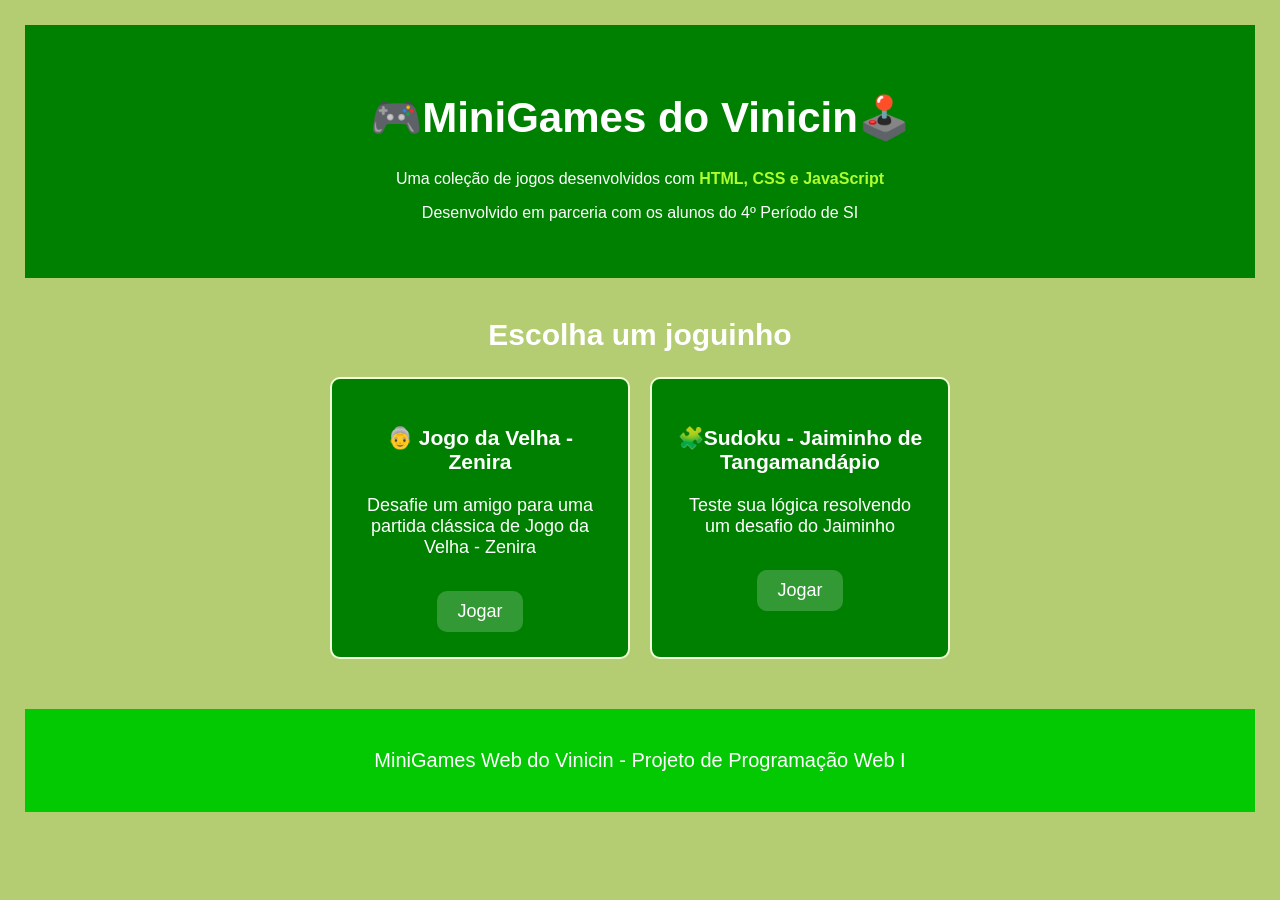
<file: index.html>
<!DOCTYPE html>
<html lang="pt-BR">

<head>
    <meta charset="UTF-8">
    <meta name="viewport" content="width=device-width, initial-scale=1.0">
    <title>MiniGames do Vinicin</title>
    <link rel="stylesheet" href="/css/style.css">
</head>
<body>
    <header>
        <h1>🎮MiniGames do Vinicin🕹️</h1>
        <p>Uma coleção de jogos desenvolvidos com <b>HTML, CSS e JavaScript</b></p>
        <p>Desenvolvido em parceria com os alunos do 4º Período de SI </p>
    </header>
    <main>
        <h2>Escolha um joguinho</h2>
        <section class="Menu">
            <div class="Zenira">
                <h3>👵 Jogo da Velha - Zenira</h3>
                <p>Desafie um amigo para uma partida clássica de Jogo da Velha - Zenira</p>
                <a href="Jogos/velha.html">Jogar</a>
            </div>
            <div class="Jaimin">
                <h3>🧩Sudoku - Jaiminho de Tangamandápio</h3>
                <p>Teste sua lógica resolvendo um desafio do Jaiminho</p>
                <a href="Jogos/sudoku.html">Jogar</a>
            </div>
        </section>
    </main>
    <footer>
        <p>MiniGames Web do Vinicin - Projeto de Programação Web I</p>
    </footer>
</body>
</html>
</file>
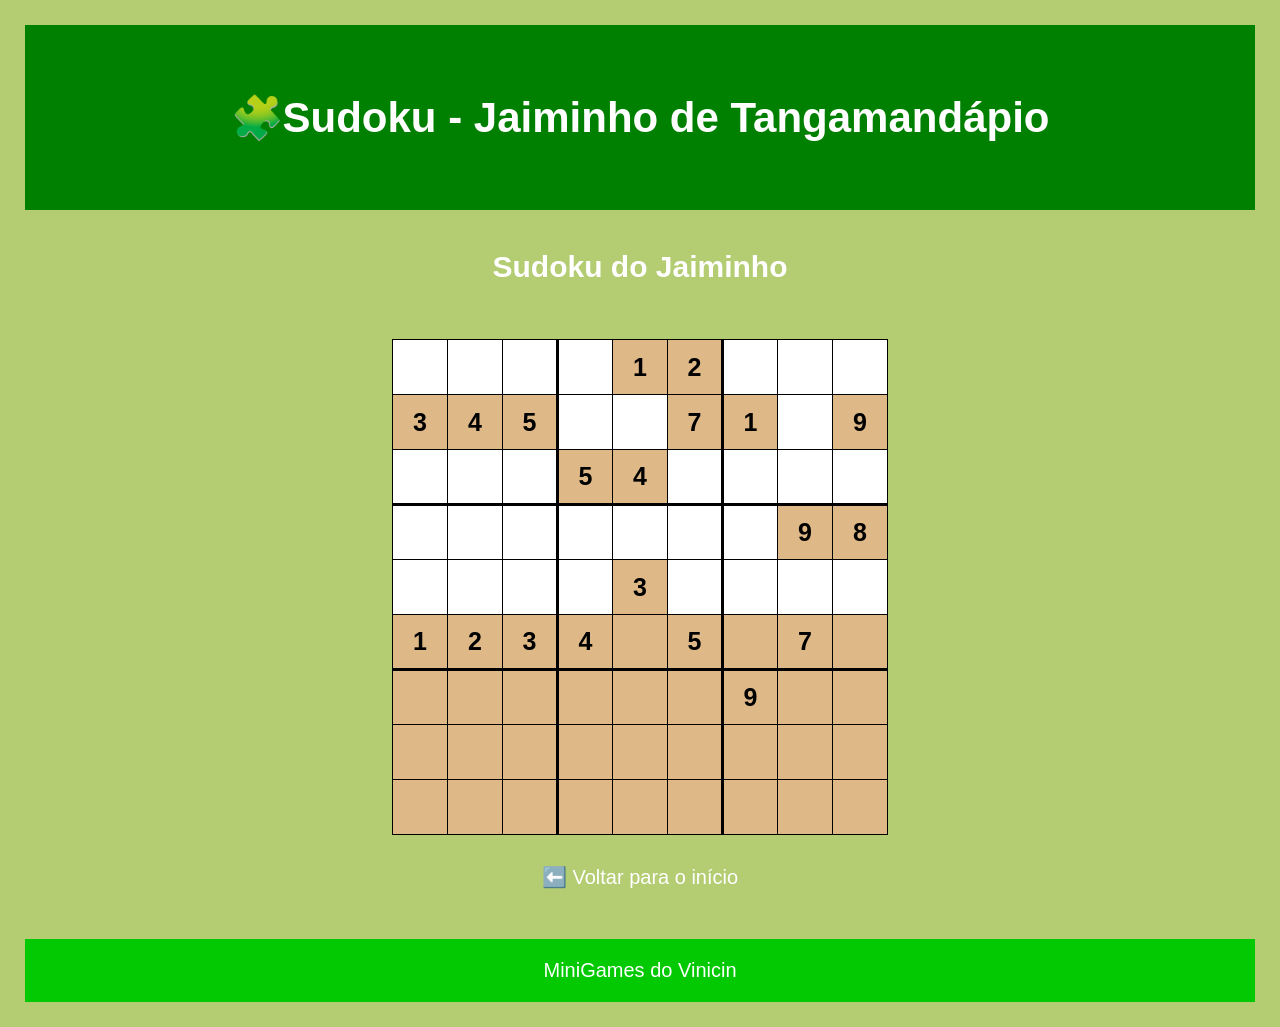
<file: Jogos/sudoku.html>
<!DOCTYPE html>
<html lang="en">
<head>
    <meta charset="UTF-8">
    <meta name="viewport" content="width=device-width, initial-scale=1.0">
    <link rel="stylesheet" href="/css/style.css">
    <title>Jogo do Jaiminho</title>
</head>
<body>
    <header>
        <h1>
            🧩Sudoku - Jaiminho de Tangamandápio
        </h1>
    </header>    
    <main>
        <h2>Sudoku do Jaiminho</h2>
        <section>
            <table class="table-sudoku">
                <tr>
                    <td contenteditable="true"></td>
                    <td contenteditable="true"></td>
                    <td contenteditable="true"></td>
                    <td contenteditable="true"></td>
                    <td>1</td>
                    <td>2</td>
                    <td contenteditable="true"></td>
                    <td contenteditable="true"></td>
                    <td contenteditable="true"></td>
                </tr>
                <tr>
                    <td>3</td>
                    <td>4</td>
                    <td>5</td>
                    <td contenteditable="true"></td>
                    <td contenteditable="true"></td>
                    <td>7</td>
                    <td>1</td>
                    <td contenteditable="true"></td>
                    <td>9</td>
                </tr>
                <tr>
                    <td contenteditable="true"></td>
                    <td contenteditable="true"></td>
                    <td contenteditable="true"></td>
                    <td>5</td>
                    <td>4</td>
                    <td contenteditable="true"></td>
                    <td contenteditable="true"></td>
                    <td contenteditable="true"></td>
                    <td contenteditable="true"></td>
                </tr>
                <tr>
                    <td contenteditable="true"></td>
                    <td contenteditable="true"></td>
                    <td contenteditable="true"></td>
                    <td contenteditable="true"></td>
                    <td contenteditable="true"></td>
                    <td contenteditable="true"></td>
                    <td contenteditable="true"></td>
                    <td>9</td>
                    <td>8</td>
                </tr>
                <tr>
                    <td contenteditable="true"></td>
                    <td contenteditable="true"></td>
                    <td contenteditable="true"></td>
                    <td contenteditable="true"></td>
                    <td>3</td>
                    <td contenteditable="true"></td>
                    <td contenteditable="true"></td>
                    <td contenteditable="true"></td>
                    <td contenteditable="true"></td>
                </tr>
                <tr>
                    <td>1</td>
                    <td>2</td>
                    <td>3</td>
                    <td>4</td>
                    <td></td>
                    <td>5</td>
                    <td></td>
                    <td>7</td>
                    <td></td>
                </tr>
                <tr>
                    <td></td>
                    <td></td>
                    <td></td>
                    <td></td>
                    <td></td>
                    <td></td>
                    <td>9</td>
                    <td></td>
                    <td></td>
                </tr>
                <tr>
                    <td></td>
                    <td></td>
                    <td></td>
                    <td></td>
                    <td></td>
                    <td></td>
                    <td></td>
                    <td></td>
                    <td></td>
                </tr>
                <tr>
                    <td></td>
                    <td></td>
                    <td></td>
                    <td></td>
                    <td></td>
                    <td></td>
                    <td></td>
                    <td></td>
                    <td></td>
                </tr>
            </table>
        </section>
        <a href="/index.html">⬅️ Voltar para o início</a>
    </main>
    <footer>MiniGames do Vinicin</footer>
    <script src="/js/sudoku.js"></script>
</body>
</html>
</file>
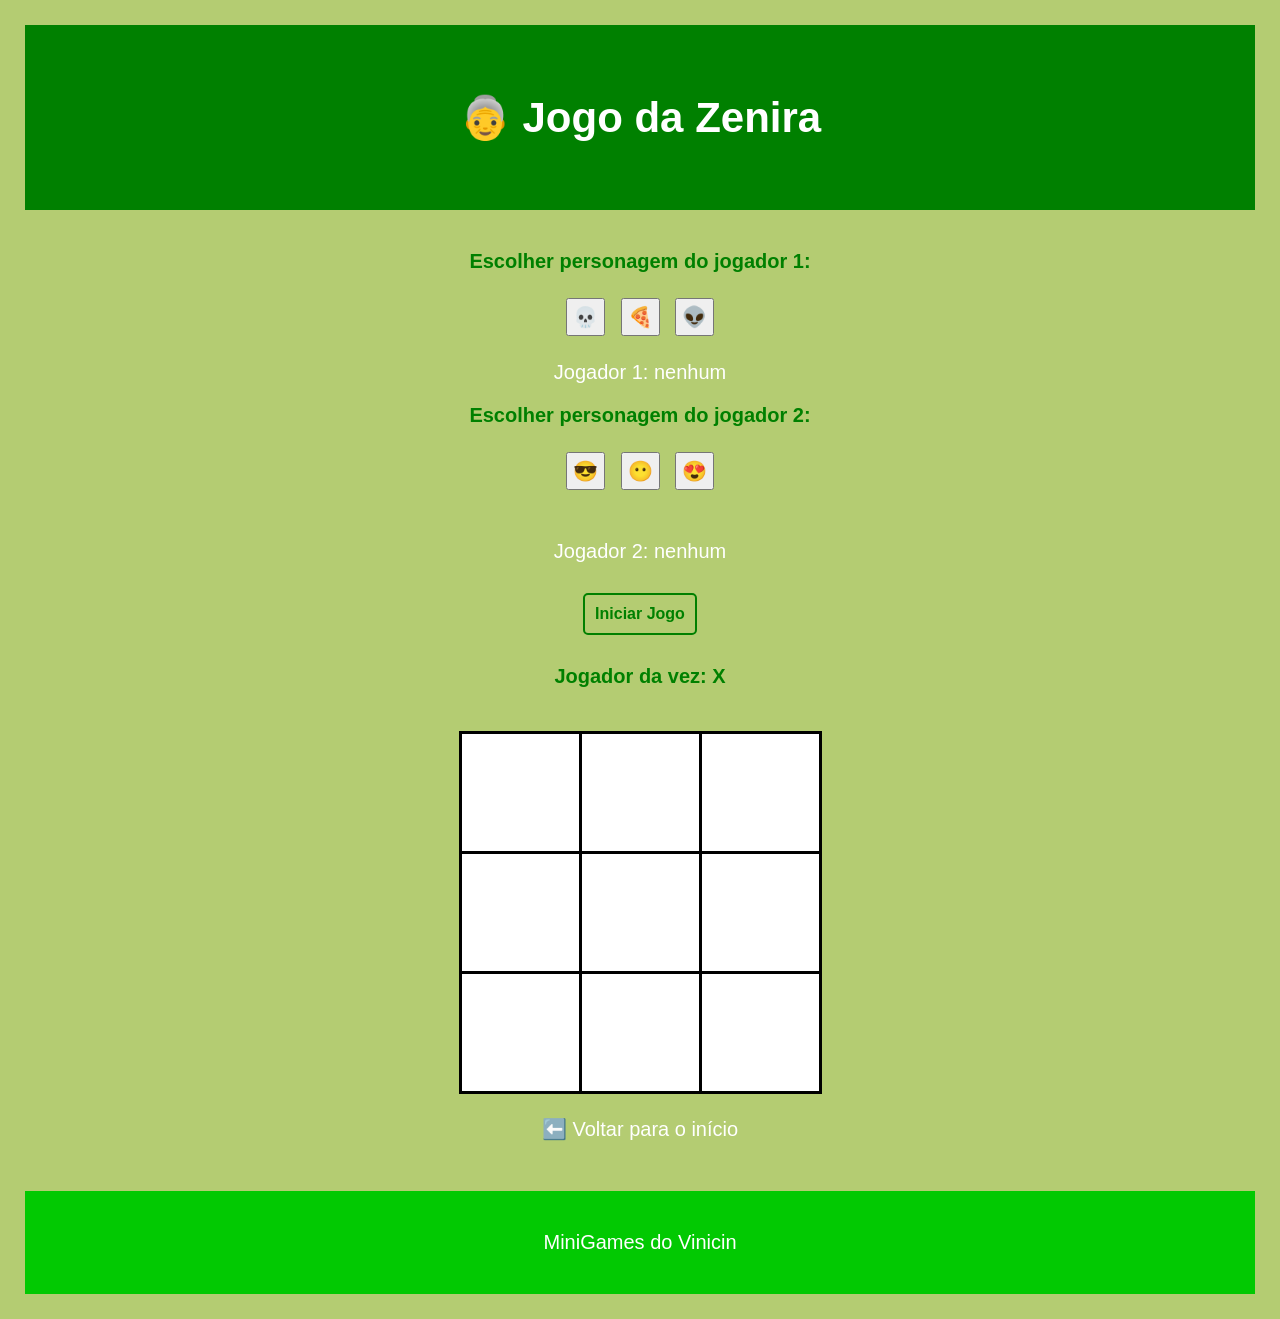
<file: Jogos/velha.html>
<!DOCTYPE html>
<html lang="en">

<head>
    <meta charset="UTF-8">
    <meta name="viewport" content="width=device-width, initial-scale=1.0">
    <title>Jogo da Zenira</title>
    <link rel="stylesheet" href="/css/style.css">

</head>

<body>
    <header>
        <h1>👵 Jogo da Zenira</h1>
    </header>
    <main>
        <p style="color: green;"><b>Escolher personagem do jogador 1:</b></p>
        <div class="escolherJogador1">
            <button onclick="escolherJogador1('💀')">💀</button>
            <button onclick="escolherJogador1('🍕')">🍕</button>
            <button onclick="escolherJogador1('👽')">👽</button>
        </div>
        <p id="jogador1-escolhido">Jogador 1: nenhum</p>
        <p style="color: green;"><b>Escolher personagem do jogador 2:</b></p>
        <div class="escolherJogador2">
            <button onclick="escolherJogador2('😎')">😎</button>
            <button onclick="escolherJogador2('😶')">😶</button>
            <button onclick="escolherJogador2('😍')">😍</button>
        </div>
        <p id="jogador2-escolhido">Jogador 2: nenhum</p>
        <div class="iniciarJogo">
        <button onclick="iniciarJogo()"><b>Iniciar Jogo</b></button>
        </div>
        <p style="color: green;" id="jogador-atual"><b>Jogador da vez: X</b></p>
        <br>
        <section class="Velha">
            <table class="tabuleiro">
                <tr>
                    <td onclick="jogar(this)"></td>
                    <td onclick="jogar(this)"></td>
                    <td onclick="jogar(this)"></td>
                </tr>
                <tr>
                    <td onclick="jogar(this)"></td>
                    <td onclick="jogar(this)"></td>
                    <td onclick="jogar(this)"></td>
                </tr>
                <tr>
                    <td onclick="jogar(this)"></td>
                    <td onclick="jogar(this)"></td>
                    <td onclick="jogar(this)"></td>
                </tr>
            </table>
        </section>
        <br>
        <a href="/index.html">⬅️ Voltar para o início</a>
    </main>

    <footer>
        <p>MiniGames do Vinicin</p>
    </footer>
    <script src="/js/velha.js"></script>
</body>

</html>
</file>
<file: css/style.css>
* {
    box-sizing: border-box;
}

/* Estilização do cabeçalho usado nas paginas index.html, velha.html e sudoku.html */
body {
    background-color: rgb(180, 204, 114);
    margin: 0;
    padding: 25px;
    font-size: 20px;
    font-family: 'Trebuchet MS', 'Lucida Sans Unicode', 'Lucida Grande', 'Lucida Sans', Arial, sans-serif;
    color: white;
}

header {
    text-align: center;
    background-color: green;
    color: white;
    padding: 40px;
}

header h1 {
    font-size: 42px;
}

header p {
    font-size: 16px;
}

header b {
    color: #adff2f;
}



main {
    width: 900px;
    max-width: 90%;
    margin: 40px auto;
    text-align: center;
}

/* Estilização das tabelas */
/*Tabela da velha:*/

.Velha table {
    border-collapse: collapse;
    background-color: white;
}

.Velha td {
    width:120px;
    height: 120px;
    border: 3px solid black;
    text-align: center;
    vertical-align: middle;
    font-size: 60px;
    font-weight: bold;
    cursor: pointer;
}

.Velha tr { 
    border: 3px solid black;
    padding: 5px;
    background-color: white;
}

/*Tabela do Sudoku:*/
.table-sudoku {
    color: black;
    border-collapse: collapse;
    margin: 30px auto;
}
.table-sudoku td {
    width: 55px;
    height: 55px;
    border: 1px solid black;
    text-align: center;
    vertical-align: middle;
    font-size: 25px;
    font-weight: bold;
    cursor: pointer;
    background-color: white;
}
.table-sudoku tr {
    border: 1px solid black;
}

.table-sudoku td:not([contenteditable= "true"]) {
    background-color: burlywood;
}


.table-sudoku tr:nth-child(3) td, 
.table-sudoku tr:nth-child(6) td{
    border-bottom: 3px solid black;
}

.table-sudoku td:nth-child(3),
.table-sudoku td:nth-child(6)  {
    border-right: 3px solid black;
}

section {
    display: flex;
    gap: 20px;
    justify-content: center;
    font-size: 18px;
}

.Zenira {
    padding: 8px;
}

.Jaimin {
    padding: 8px;
}

.Menu div {
    background-color: green;
    width: 300px;
    padding: 25px;
    border: 2px solid #efffd8;
    border-radius: 10px;
}

a {
    text-decoration: none;
    color: white;
}

.Menu div a {
    display: inline-block;
    margin-top: 15px;
    padding: 10px 20px;
    background-color: rgb(51, 153, 53);
    border-radius: 10px;
}

.Menu div a:hover {
    background-color: rgb(100, 172, 101);
}

footer {
    text-align: center;
    background-color: rgb(2, 201, 2);
    padding: 20px;
    margin-top: 50px;
}

/* Estilização da seção de escolha de personagem */

.escolherJogador1 button{    
    font-size: 20px;
    padding: 5px;
    margin: 5px;
    cursor: pointer;
}
.escolherJogador2 button{
    font-size: 20px;
    padding: 5px;
    margin: 5px;
    cursor: pointer;
    margin-bottom: 30px;
}

/* Estilização do botão de iniciar o jogo da velha */
.iniciarJogo button {
    font-size: 16px;
    padding: 10px;
    margin: 10px;
    cursor: pointer;
    background-color:   transparent;
    border: 2px solid green;
    color: green;
    border-radius: 5px;
}
</file>
